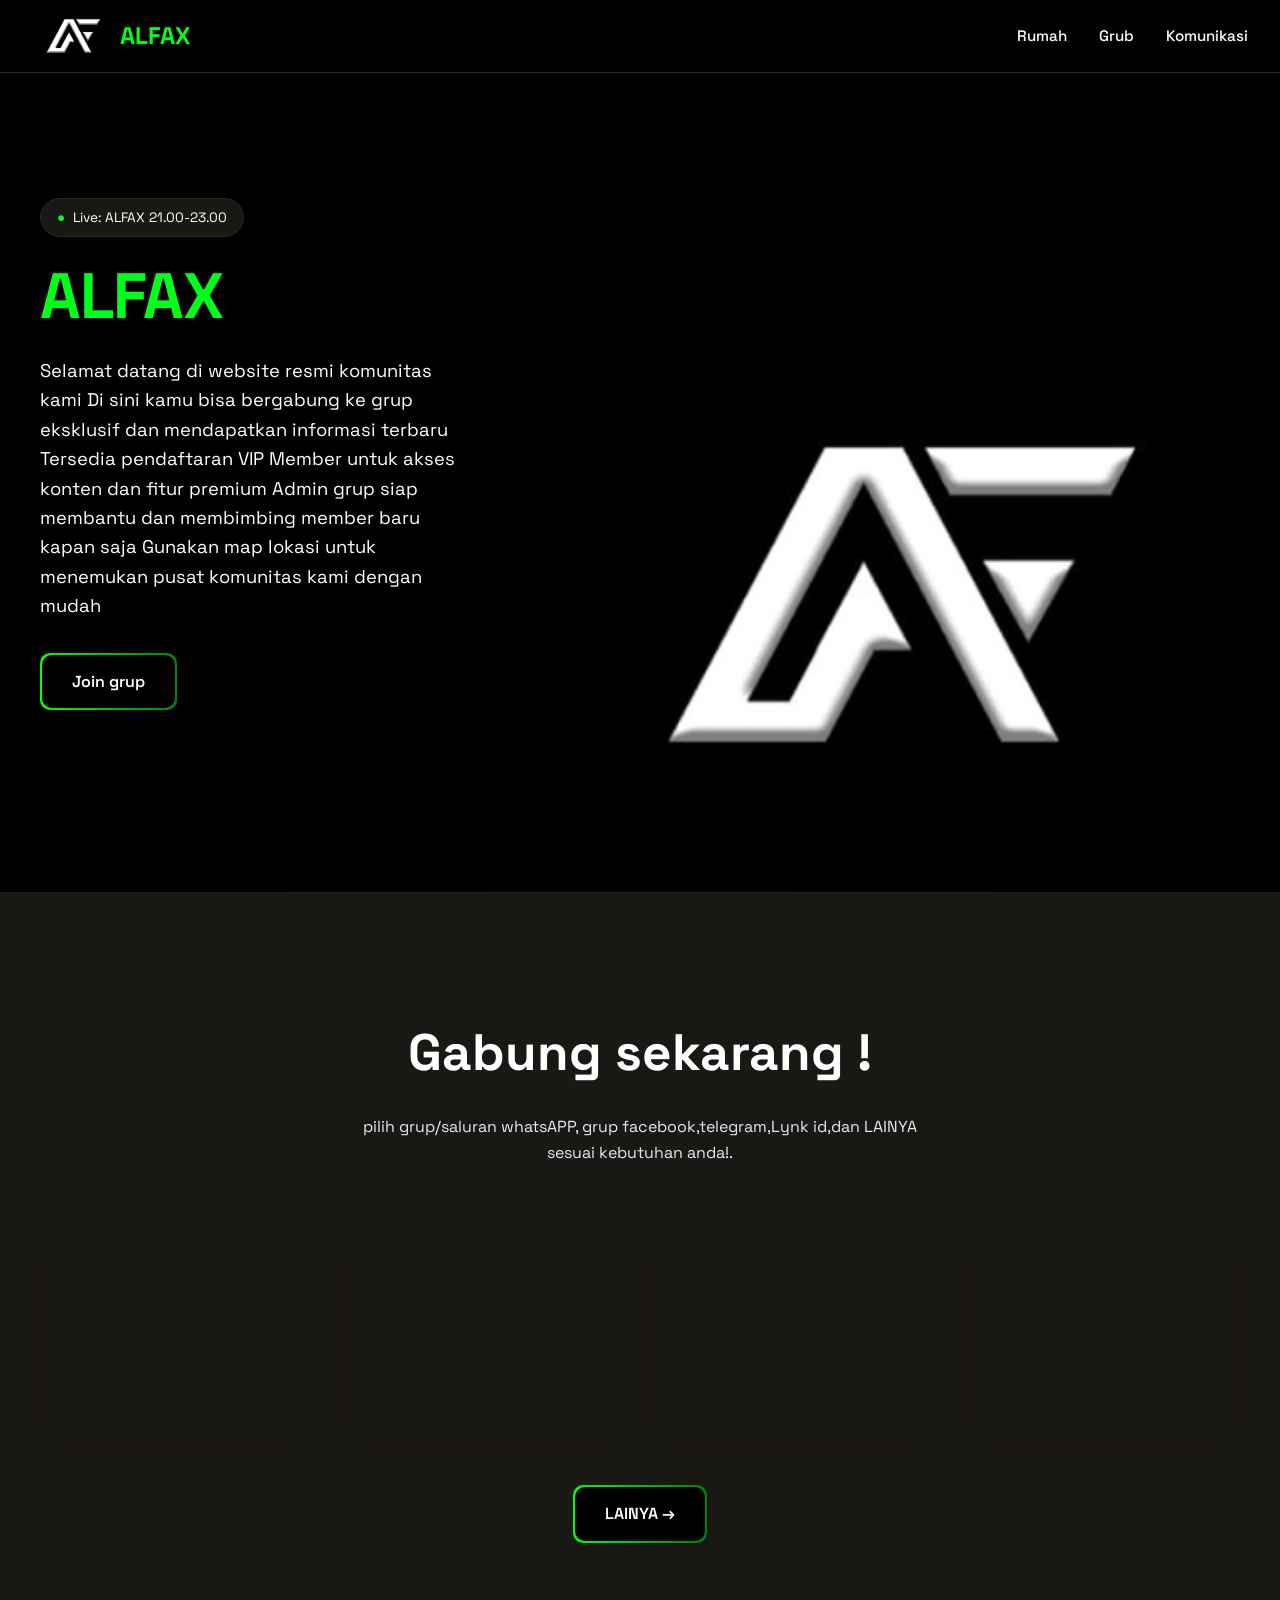
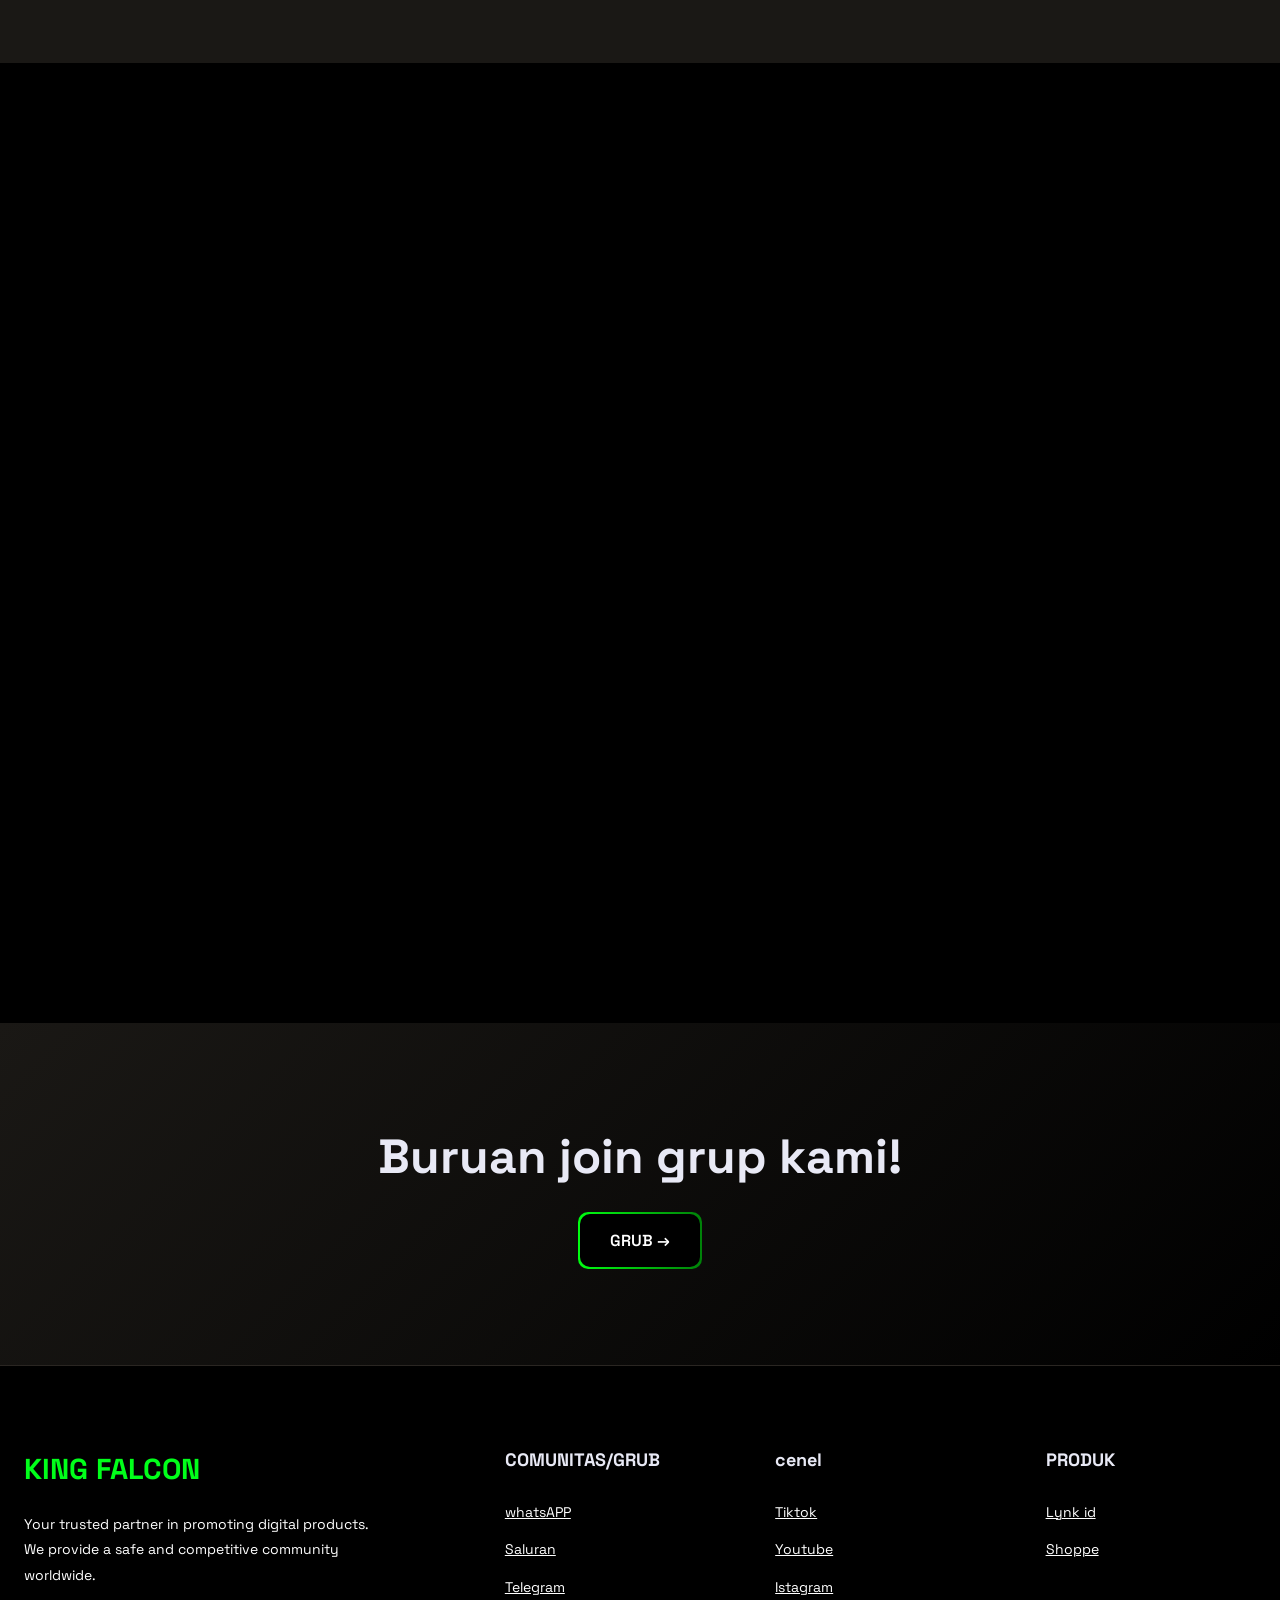
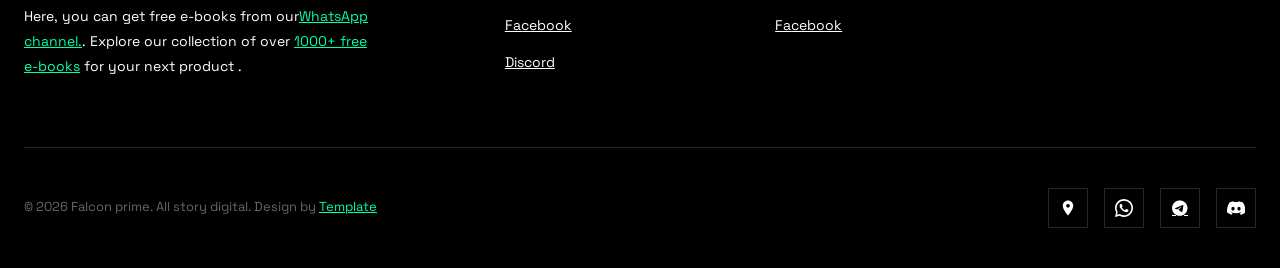
<file: index.html>
<!DOCTYPE html>
<html lang="en">
<head>
  <meta charset="UTF-8">
  <meta name="viewport" content="width=device-width, initial-scale=1.0">
  <title>ALFAX</title>
  <link rel="stylesheet" href="https://cdnjs.cloudflare.com/ajax/libs/font-awesome/6.5.0/css/all.min.css">

  <link rel="preconnect" href="https://fonts.googleapis.com">
  <link rel="preconnect" href="https://fonts.gstatic.com" crossorigin>
  <link href="https://fonts.googleapis.com/css2?family=Space+Grotesk:wght@300;400;500;600;700&display=swap" rel="stylesheet">
  <link rel="stylesheet" href="style.css">
  
<!--

TemplateMo 606 String Master

https://templatemo.com/tm-606-string-master

-->
</head>
<body>

  <!-- Navigation -->
  <nav>
    <div class="nav-container">
      <a href="#" class="logo">
        <div class="logo-icon">
    <img src="images/6.jpeg" >
  </div>
        ALFAX
      </a>
       
      <ul class="nav-links">
        <li><a href="#hero">Rumah</a></li>
        <li><a href="#services">Grub</a></li>
        <li><a href="#komunitas">Komunikasi</a></li>
      </ul>
      <a href="#services" class="nav-cta"><span>Start Join Grub</span></a>
      <button id="soundToggle" class="mobile-menu-btn">☰</button>
    </div>
  </nav>

  <!-- Hero Section -->
  <!-- TIP: To enable full-screen hero, uncomment "min-height: 100vh" in the .hero CSS -->
  <section class="hero" id="hero">
    <div class="hero-container">
      <div class="hero-content">
        <div class="hero-badge">
          <span>●</span> Live: ALFAX 21.00-23.00
        </div>
        <h1><span class="highlight"> ALFAX</span> </h1>
        <p class="hero-description">
   Selamat datang di website resmi komunitas kami
Di sini kamu bisa bergabung ke grup eksklusif dan mendapatkan informasi terbaru
Tersedia pendaftaran VIP Member untuk akses konten dan fitur premium
Admin grup siap membantu dan membimbing member baru kapan saja
Gunakan map lokasi untuk menemukan pusat komunitas kami dengan mudah

  
        </p>
        <div class="hero-buttons">
          <a href="#services" class="btn-secondary">
            Join grup
          </a>
        </div>
        <div class="hero-stats">
          <div class="stat">
            <div class="stat-value"></div>
            <div class="stat-label"></div>
          </div>
          <div class="stat">
            <div class="stat-value"></div>
            <div class="stat-label"></div>
          </div>
          <div class="stat">
            <div class="stat-value"></div>
            <div class="stat-label"></div>
          </div>
        </div>
      </div>

      <!-- logo  -->
      
    <div class="logo-wrapper">
  <div class="logo-circle">
    <img src="images/6.jpeg" alt="Logo">
  </div>
</div>


  </section>

      <!-- Services Section -->
    <section class="services" id="services">
        <div class="container">
            <div class="section-header">
                <h2 class="section-title">Gabung sekarang !</h2>
                <p class="section-desc">pilih grup/saluran whatsAPP, grup facebook,telegram,Lynk id,dan LAINYA sesuai kebutuhan anda!.</p>
              </div>


<div class="card-wrapper">

  <div class="card">
    <a href="lainya.html?menu=a">
      <div class="card-content">
        <i class="fab fa-whatsapp"></i>
        <h3>WhatsApp</h3>
        <p>Gabung grup & saluan WhatsApp</p>
      </div>
    </a>
  </div>

  <div class="card">
    <a href="lainya.html?menu=b" >
      <div class="card-content">
        <i class="fab fa-facebook-f"></i>
        <h3>Facebook</h3>
        <p>Promosi produk digital</p>
      </div>
    </a>
  </div>

  <div class="card">
    <a href="lainya.html?menu=c" >
      <div class="card-content">
        <i class="fab fa-telegram-plane"></i>
        <h3>Telegram</h3>
        <p>Gabung grup Telegram</p>
      </div>
    </a>
  </div>

  <div class="card">
    <a href="lainya.html?menu=d" >
      <div class="card-content">
        <i class="fas fa-link"></i>
        <h3>Lynk ID</h3>
        <p>Lihat semua link</p>
      </div>
    </a>
  </div>

</div>
            


</div>

       <div class="cta-container">
    <a href="lainya.html?menu=e" class="btn-primary">LAINYA →</a>
</div>
      
</section>

  <!-- Testimonials Section -->
  

              <!-- map -->
                 <div class="map_main" id="map_main">
                     <div class="map-responsive">
                        <iframe src="https://www.google.com/maps/embed?pb=!1m17!1m12!1m3!1d3959.0200530906395!2d109.98993!3d-7.123672999999999!2m3!1f0!2f0!3f0!3m2!1i1024!2i768!4f13.1!3m2!1m1!2zN8KwMDcnMjUuMiJTIDEwOcKwNTknMjMuOCJF!5e0!3m2!1sid!2sid!4v1770768249872!5m2!1sid!2sid" width="250" height="500" frameborder="0" style="border:0; width: 100%;" allowfullscreen=""></iframe>
                      </div>
                  </div>

  <!-- CTA Section -->
  <section class="cta" id="komunitas">
    <div class="section-container cta-content">
      <h2>Buruan join grup kami!</h2>
      <a href="#services" class="btn-primary">GRUB →</a>
    </div>
  </section>

 <!-- Footer -->
    <footer class="footer">
        <div class="container">
            <div class="footer-grid">
                <div class="footer-brand">
                    <a href="#" class="logo">KING <span>FALCON</span></a>
                    <p>Your trusted partner in promoting digital products. We provide a safe and competitive community worldwide.</p>
                    <p style="margin-top: 16px;">Here, you can get free e-books from our<a href="https://whatsapp.com/channel/0029VbC5rMU8V0tkrVbQMV39" target="_blank" rel="noopener" style="color: var(--gold-light);">WhatsApp channel.</a>. Explore our collection of over  <a href="https://whatsapp.com/channel/0029VbC5rMU8V0tkrVbQMV39" style="color: var(--gold-light);">1000+ free e-books</a> for your next product .</p>
                </div>
                <div class="footer-col" >
                    <h4 class="footer-title">COMUNITAS/GRUB</h4>
                   <ul class="footer-links"> 

    <li>
        <a href="https://chat.whatsapp.com/LSkPdoFXT7n2mN4QRKAhbp" target="_blank">
            whatsAPP
        </a>
    </li>

    <li>
        <a href="https://whatsapp.com/channel/0029VbC5rMU8V0tkrVbQMV39" target="_blank">
            Saluran
        </a>
    </li>

    <li>
        <a href="https://t.me/+sE-XW4UMI54yMTU1" target="_blank">
            Telegram
        </a>
    </li>

    <li>
        <a href="https://web.facebook.com/share/g/17uDJnDkF6/" target="_blank">
            Facebook
        </a>
    </li>

    <li>
        <a href="https://youtube.com/@channelmu" target="_blank">
           Discord
        </a>
    </li>
</ul>

                </div>
                <div class="footer-col">
                    <h4 class="footer-title">cenel</h4>
                 <ul class="footer-links">
    <li>
        <a href="https://www.tiktok.com/finansialdigital26" target="_blank">
            Tiktok
        </a>
    </li>

    <li>
        <a href="https://www.youtube.com/@kingfaalconprime" target="_blank">
            Youtube
        </a>
    </li>

    <li>
        <a href="https://www.instagram.com/kingdinoprime2" target="_blank">
            Istagram
        </a>
    </li>

    <li>
        <a href="https://www.facebook.com/kingfalconprime" target="_blank">
            Facebook
        </a>
    </li>


</ul>

                </div>
                <div class="footer-col">
                    <h4 class="footer-title">PRODUK</h4>
                   <ul class="footer-links">
    <li>
        <a href="https://lynk.id/allstorynestdigital" target="_blank">
            Lynk id
        </a>
    </li>

    <li>
        <a href="https://shopee.co.id/zalfaasyifatuhaifa" target="_blank">
           Shoppe
        </a>
    </li>
</ul>

                </div>
            </div>
            <div class="footer-bottom">
                <p class="footer-copy">&copy; 2026 Falcon prime. All story digital. Design by <a href="https://templatemo.com" target="_blank" style="color: var(--gold-light);">Template</a></p>
                <div class="footer-socials">
                    <!-- Google Maps -->
<!-- Google Maps (tetap) -->
<a href="https://maps.app.goo.gl/8mL3T69eai3Khaua7" target="_blank" class="social-link">
    <svg width="18" height="18" viewBox="0 0 24 24" fill="currentColor">
        <path d="M12 2C8.13 2 5 5.13 5 9c0 5.25 7 13 7 13s7-7.75 7-13c0-3.87-3.13-7-7-7zm0 9.5c-1.38 0-2.5-1.12-2.5-2.5S10.62 6.5 12 6.5s2.5 1.12 2.5 2.5S13.38 11.5 12 11.5z"/>
    </svg>
</a>

<!-- WhatsApp -->

<a href="https://wa.me/6281573837213" target="_blank" class="social-link">
    <svg width="18" height="18" viewBox="0 0 24 24" fill="currentColor">
        <path d="M20.52 3.48A11.86 11.86 0 0012 .01C5.37.01 0 5.38 0 12c0 2.11.55 4.08 1.5 5.78L0 24l6.3-1.65A11.94 11.94 0 0012 24c6.63 0 12-5.38 12-12 0-3.18-1.24-6.18-3.48-8.52zM12 21.8c-1.88 0-3.69-.5-5.25-1.45l-.38-.23-3.72.97.99-3.62-.25-.37A9.767 9.767 0 012.2 12c0-5.38 4.42-9.8 9.8-9.8 2.61 0 5.06 1.02 6.92 2.88 1.86 1.86 2.88 4.31 2.88 6.92 0 5.38-4.42 9.8-9.8 9.8zm5.33-7.54c-.29-.15-1.72-.85-1.99-.95-.27-.1-.47-.15-.67.15-.19.29-.74.95-.91 1.15-.18.19-.35.21-.64.07-.29-.15-1.22-.45-2.32-1.43-.86-.76-1.41-1.7-1.57-1.98-.16-.28-.02-.43.12-.57.13-.13.29-.35.44-.52.15-.17.19-.28.29-.45.09-.17.05-.32-.02-.44-.08-.13-.66-1.6-.9-2.19-.24-.58-.48-.5-.66-.51l-.57-.01c-.19 0-.5.07-.77.37s-1.01 1.01-1.01 2.46c0 1.44 1.03 2.83 1.17 3.02.14.19 2.03 3.11 4.92 4.36.69.3 1.23.46 1.65.59.71.22 1.36.19 1.87.12.57-.08 1.77-.72 2.03-1.41.27-.69.27-1.29.19-1.41-.07-.12-.27-.19-.56-.34z"/>
    </svg>
</a>


<!-- Telegram -->

            <a href="https://t.me/+sE-XW4UMI54yMTU1" target="_blank" class="social-link">
                <i class="fab fa-telegram-plane" width="20" height="20" viewBox="0 0 24 24" fill="currentColor">
        </i>
            </a>
        

<!-- Discord -->
<a href="https://discord.gg/kingdinoprime" target="_blank" class="social-link">
    <svg width="18" height="18" viewBox="0 0 24 24" fill="currentColor">
        <path d="M20.317 4.369a19.791 19.791 0 00-4.885-1.515.074.074 0 00-.08.037c-.211.375-.444.864-.608 1.25-1.844-.277-3.68-.277-5.486 0-.164-.396-.405-.874-.617-1.25a.077.077 0 00-.08-.037 19.736 19.736 0 00-4.885 1.515.069.069 0 00-.032.027C.533 9.045-.319 13.553.066 18.002a.082.082 0 00.031.056 19.9 19.9 0 006.092 3.098.076.076 0 00.084-.027c.471-.647.888-1.33 1.242-2.048a.076.076 0 00-.041-.106 13.728 13.728 0 01-1.957-.927.076.076 0 01-.007-.127c.131-.098.262-.197.389-.299a.074.074 0 01.077-.01c4.087 1.868 8.517 1.868 12.548 0a.073.073 0 01.079.009c.127.102.258.201.389.299a.076.076 0 01-.006.127c-.606.36-1.233.683-1.875.967a.076.076 0 00-.038.107c.36.719.778 1.402 1.25 2.05a.076.076 0 00.084.028 19.886 19.886 0 006.093-3.098.077.077 0 00.031-.056c.488-5.177-.559-9.647-3.548-13.606a.061.061 0 00-.031-.028zM8.02 15.331c-1.182 0-2.15-1.085-2.15-2.419 0-1.333.955-2.418 2.15-2.418 1.205 0 2.17 1.093 2.15 2.418 0 1.334-.955 2.419-2.15 2.419zm7.974 0c-1.182 0-2.15-1.085-2.15-2.419 0-1.333.955-2.418 2.15-2.418 1.205 0 2.17 1.093 2.15 2.418 0 1.334-.945 2.419-2.15 2.419z"/>
    </svg>
</a>

                </div>
            </div>
        </div>
    </footer>

  <!-- Default Statcounter code for king falcon prime
https://alfxperson057.github.io/king-falcon-prime/ -->
<script type="text/javascript">
var sc_project=13204720; 
var sc_invisible=1; 
var sc_security="fe599e5f"; 
</script>
<script type="text/javascript"
src="https://www.statcounter.com/counter/counter.js" async></script>
<noscript><div class="statcounter"><a title="Web Analytics Made Easy -
Statcounter" href="https://statcounter.com/" target="_blank"><img
class="statcounter" src="https://c.statcounter.com/13204720/0/fe599e5f/1/"
alt="Web Analytics Made Easy - Statcounter"
referrerPolicy="no-referrer-when-downgrade"></a></div></noscript>
<!-- End of Statcounter Code -->
  

<script src="secrip.js"></script>
</body>

</html>
</file>
<file: style.css>
@charset "utf-8";

/* ========================================
   KING FALCON PRIME - MAIN STYLESHEET
   Template based on TemplateMo 606 String Master
   Cleaned & Optimized CSS
======================================== */

/* ========================================
   1. ROOT VARIABLES & RESET
======================================== */
* {
    margin: 0;
    padding: 0;
    box-sizing: border-box;
}

:root {
    --bg-dark: #000000;
    --bg-card: #1A1815;
    --bg-card-hover: #252119;
    --text-primary: #e8e9f5;
    --text-judul: #ffffff;
    --text-secondary: #ffffff;
    --text-muted: #6B6560;
    --border-color: #2A2622;
    --gold-primary: #00ff1a;   /* hijau terang utama */
    --gold-light: #00ffaa;     /* hijau glow */
    --gold-dark: #00cc00;      /* hijau gelap */
    --biru: #00ff1a;           /* ganti semua biru jadi hijau */
    --success: #4a677c;
    --danger: #8B3A3A;
}

html {
    scroll-behavior: smooth;
}

body {
    font-family: 'Space Grotesk', sans-serif;
    background: var(--bg-dark);
    color: var(--text-primary);
    line-height: 1.6;
}

/* ========================================
   2. NAVIGATION STYLES
======================================== */
nav {
    position: fixed;
    top: 0;
    left: 0;
    right: 0;
    z-index: 1000;
    background: rgba(0, 0, 0, 0.9);
    backdrop-filter: blur(20px);
    border-bottom: 1px solid var(--border-color);
}

.nav-container {
    max-width: 1280px;
    margin: 0 auto;
    padding: 1rem 2rem;
    display: flex;
    justify-content: space-between;
    align-items: center;
}

.logo {
    font-size: 1.5rem;
    font-weight: 700;
    color: var(--biru);
    text-decoration: none;
    display: flex;
    align-items: center;
    gap: 0.5rem;
}

.logo-icon {
    width: 80px;
    height: 40px;
    aspect-ratio: 1 / 1;
    border-radius: 8px;
    display: flex;
    align-items: center;
    justify-content: center;
    overflow: hidden;
}



.logo-circle {
    width: 700px;
    height: auto;
    aspect-ratio: 1 / 1;
    border-radius: 0;
    overflow: hidden;
    animation: float 4s ease-in-out infinite;
}

.logo-icon img {
    width: 100%;
    height: auto;
    object-fit: cover;
}

.nav-links {
    display: flex;
    gap: 2rem;
    list-style: none;
}

.nav-links a {
    color: var(--text-secondary);
    text-decoration: none;
    font-size: 0.95rem;
    font-weight: 500;
    transition: color 0.2s;
}

.nav-links a:hover {
    color: var(--gold-primary);
}

.nav-cta {
    background: var(--gold-primary);
    color: var(--bg-dark);
    padding: 0.6rem 1.5rem;
    border-radius: 8px;
    text-decoration: none;
    font-weight: 600;
    font-size: 0.9rem;
    transition: all 0.2s;
}

.nav-cta:hover {
    background: var(--gold-light);
    transform: translateY(-1px);
}

.mobile-menu-btn {
    display: none;
    background: none;
    border: none;
    color: var(--biru);
    font-size: 1.5rem;
    cursor: pointer;
}

/* ========================================
   3. HERO SECTION & LOGO
======================================== */
.hero {
    display: flex;
    align-items: center;
    padding: 8rem 2rem 4rem;
    position: relative;
    overflow: hidden;
}

.hero-container {
    max-width: 1200px;
    margin: 0 auto;
    display: grid;
    grid-template-columns: 1fr 1fr;
    gap: 4rem;
    align-items: center;
}

.hero-content {
    position: relative;
    z-index: 1;
}

.hero-badge {
    display: inline-flex;
    align-items: center;
    gap: 0.5rem;
    background: var(--bg-card);
    border: 1px solid var(--border-color);
    padding: 0.5rem 1rem;
    border-radius: 100px;
    font-size: 0.85rem;
    color: var(--text-secondary);
    margin-bottom: 1.5rem;
}

.hero-badge span {
    color: var(--gold-primary);
}

.hero h1 {
    font-size: clamp(2.5rem, 5vw, 4rem);
    font-weight: 700;
    line-height: 1.1;
    margin-bottom: 1.5rem;
    letter-spacing: -0.02em;
    color: var(--text-judul);
}

.hero h1 .highlight {
    color: var(--gold-primary);
}

.hero-description {
    font-size: 1.15rem;
    color: var(--text-secondary);
    margin-bottom: 2rem;
    max-width: 480px;
}

.hero-buttons {
    display: flex;
    gap: 1rem;
    margin-bottom: 3rem;
}

/* LOGO ANIMASI */
.logo-wrapper {
    display: flex;
    justify-content: center;
    align-items: center;
}

.logo-circle {
    width: 700px;
    height: auto;
    aspect-ratio: 1 / 1;
    border-radius: 0;
    overflow: hidden;
    animation: float 4s ease-in-out infinite;
}

.logo-circle img {
    width: 100%;
    height: auto;
    object-fit: cover;
}


@keyframes float {
    0% { transform: translateY(0px); }
    50% { transform: translateY(-15px); }
    100% { transform: translateY(0px); }
}

/* ========================================
   4. BUTTON STYLES
======================================== */
.btn-primary,
.btn-secondary {
    padding: 1rem 2rem;
    border-radius: 10px;
    text-decoration: none;
    font-weight: 600;
    display: inline-flex;
    align-items: center;
    gap: 0.5rem;
    transition: all 0.2s;
}

.btn-primary {
    background: var(--gold-primary);
    color: var(--bg-dark);
}

.btn-primary:hover {
    background: var(--gold-light);
    transform: translateY(-2px);
}

.btn-secondary {
    background: transparent;
    color: var(--text-primary);
    border: 1px solid var(--border-color);
}

.btn-secondary:hover {
    border-color: var(--text-secondary);
    background: var(--bg-card);
}

/* ========================================
   5. SERVICES SECTION (GRUP KARTU)
======================================== */
.services {
    background: var(--bg-card);
    padding: 120px 0;
    position: relative;
}

.services::before {
    content: '';
    position: absolute;
    top: 0;
    left: 0;
    right: 0;
    height: 1px;
    background: linear-gradient(90deg, transparent, var(--border-color), transparent);
}

.container {
    max-width: 1280px;
    margin: 0 auto;
    padding: 0 24px;
}

.section-header {
    text-align: center;
    max-width: 600px;
    margin: 0 auto 80px;
}

.section-label {
    font-size: 12px;
    text-transform: uppercase;
    letter-spacing: 0.2em;
    color: var(--gold-primary);
    margin-bottom: 16px;
}

.section-title {
    font-size: clamp(36px, 4vw, 52px);
    color: var(--text-judul);
    margin-bottom: 20px;
}


/* =========================
   CARD GRID (KHUSUS)
========================= */

/* WRAPPER CARD */
.card-wrapper {
  display: flex;
  flex-wrap: wrap;
  gap: 20px;
  justify-content: center;
  margin-top: 40px;
}

/* CARD */
.card {
  position: relative;
  width: calc(25% - 20px); /* 4 kolom PC */
  min-height: 200px;
  padding: 20px;
  border-radius: 15px;
  text-align: center;
  background: rgba(0, 0, 0, 0.7);
  backdrop-filter: blur(10px);
  overflow: hidden;
  transition: 0.3s;
}

/* RESPONSIVE TABLET / HP */
@media (max-width: 768px) {
  .card {
    width: calc(50% - 20px); /* 2 kolom */
  }
}

/* RESPONSIVE HP KECIL */
@media (max-width: 480px) {
  .card {
    width: 100%; /* 1 kolom */
  }
}

/* BORDER CAHAYA */
.card::before {
  content: "";
  position: absolute;
  inset: -2px;
  border-radius: 15px;
  background: linear-gradient(270deg, #00ff08, transparent, #00ff11);
  background-size: 400% 400%;
  animation: neonMove 6s linear infinite;
  z-index: 0;
}

/* DALAM CARD */
.card::after {
  content: "";
  position: absolute;
  inset: 2px;
  background: #111;
  border-radius: 15px;
  z-index: 1;
}

/* ANIMASI BORDER */
@keyframes neonMove {
  0% { background-position: 0% }
  50% { background-position: 100% }
  100% { background-position: 0% }
}

/* ISI */
.card-content {
  position: relative;
  z-index: 2;
}

/* ICON */
.card i {
  width: 80px;              /* 🔥 ukuran tetap */
  height: 80px;             /* harus sama */
  display: flex;
  align-items: center;
  justify-content: center;

  font-size: 30px;
  color: #ffffff;

  background: rgba(0,255,100,0.1);
  border-radius: 50%;       /* bulat */
  margin: 0 auto 10px;

  transition: 0.3s;
}

.card:hover i {
  transform: scale(1.1);
  color: #00ffaa;
}

/* TEXT */
.card h3 {
  color: #00ff1a;
  margin-top: 10px;
}

.card p {
  color: white;
  font-size: 14px;
}

/* HOVER */
.card:hover {
  transform: translateY(-5px);
  box-shadow: 0 0 25px #04ff00;
}

/* LINK FULL CARD */
.card a {
  text-decoration: none;
  color: inherit;
  display: block;
}

/* CTA CONTAINER */
.cta-container {
    text-align: center;
    margin-top: 40px;
}

.cta-kembali {
  position: fixed;
  bottom: 20px;
  right: 20px;
  left: auto;
  transform: none;
}

/* ========================================
   6. MAP SECTION
======================================== */
.map_main {
    padding: 120px 0;
}

.map-responsive {
    position: relative;
    padding-bottom: 56.25%; /* 16:9 aspect ratio */
    height: 0;
    overflow: hidden;
}

.map-responsive iframe {
    position: absolute;
    top: 0;
    left: 0;
    width: 100%;
    height: 100%;
    border: 0;
}

/* ========================================
   7. CTA SECTION (Call To Action)
======================================== */
.cta {
    padding: 6rem 2rem;
    background: linear-gradient(135deg, var(--bg-card) 0%, var(--bg-dark) 100%);
    text-align: center;
}

.cta-content h2 {
    font-size: clamp(2rem, 4vw, 3rem);
    font-weight: 700;
    margin-bottom: 1rem;
}

/* ========================================
   8. FOOTER STYLES
======================================== */
.footer {
    background: var(--bg-dark);
    padding: 80px 0 40px;
    border-top: 1px solid var(--border-color);
}

.footer-grid {
    display: grid;
    grid-template-columns: 2fr 1fr 1fr 1fr;
    gap: 60px;
    margin-bottom: 60px;
}

.footer-brand .logo {
    margin-bottom: 20px;
    font-size: 1.8rem;
}

.footer-brand p {
    font-size: 14px;
    color: var(--text-secondary);
    line-height: 1.8;
    max-width: 360px;
}

.footer-title {
    font-size: 18px;
    color: var(--text-primary);
    margin-bottom: 24px;
}

.footer-links {
    list-style: none;
}

.footer-links li {
    margin-bottom: 12px;
}

.footer-links a {
    font-size: 14px;
    color: var(--text-secondary);
    transition: all 0.3s ease;
}

.footer-links a:hover {
    color: var(--gold-light);
    padding-left: 8px;
}

.footer-bottom {
    display: flex;
    align-items: center;
    justify-content: space-between;
    padding-top: 40px;
    border-top: 1px solid var(--border-color);
}

.footer-copy {
    font-size: 13px;
    color: var(--text-muted);
}

.footer-socials {
    display: flex;
    gap: 16px;
}

.social-link {
    width: 40px;
    height: 40px;
    display: flex;
    align-items: center;
    justify-content: center;
    border: 1px solid var(--border-color);
    color: var(--text-secondary);
    font-size: 16px;
    transition: all 0.3s ease;
}

.social-link:hover {
    border-color: var(--gold-primary);
    color: var(--gold-light);
    background: rgba(11, 25, 184, 0.1);
}

/* ========================================
   9. RESPONSIVE DESIGN
======================================== */
@media (max-width: 1024px) {
    .hero-container {
        grid-template-columns: 1fr;
        text-align: center;
        gap: 2rem;
    }
    
    /* ✅ HERO LOGO DI ATAS */
    .logo-wrapper {
        order: -1;
        margin-bottom: 2rem;
    }
    
    .logo-circle {
        width: 300px;
        border-radius: 90%;
    }
    
    .services-grid {
        grid-template-columns: repeat(2, 1fr);
    }
    
    .footer-grid {
        grid-template-columns: 1fr 1fr;
    }
}

/* Mobile Menu */
@media (max-width: 880px) {
    .nav-links,
    .nav-cta {
        display: none;
    }
    
    .mobile-menu-btn {
        display: block;
    }
}

@media (max-width: 768px) {
    .logo-wrapper {
        order: -1;
        margin-bottom: 3rem;
    }
    
    .logo-circle {
        width: 250px;
        border-radius: 100%;
    }
    
    .services-grid {
        grid-template-columns: repeat(2, 1fr);
        gap: 15px;
    }
    
    section {
        padding: 80px 0;
    }
    
    .hero {
        padding: 6rem 1rem 3rem;
    }
}

@media (max-width: 600px) {
    .services-grid {
        grid-template-columns: 1fr;
    }
    
    .footer-grid {
        grid-template-columns: 1fr;
        gap: 40px;
    }
    
    .footer-bottom {
        flex-direction: column;
        gap: 20px;
        text-align: center;
    }
    
    .nav-container {
        padding: 1rem;
    }
}

@media (max-width: 480px) {
    .logo-circle {
        width: 200px;
    }
}


/* =========================
   BUTTON NEON STYLE
========================= */

.btn-primary,
.btn-secondary,
.nav-cta {
  position: relative;
  background: #000;
  color: #fff !important;
  border-radius: 10px;
  overflow: hidden;
  z-index: 1;
  border: none;
}

/* efek border neon */
.btn-primary::before,
.btn-secondary::before,
.nav-cta::before {
  content: "";
  position: absolute;
  inset: -2px;
  border-radius: 10px;
  background: linear-gradient(270deg, #00ff08, transparent, #00ff11);
  background-size: 400% 400%;
  animation: neonMove 6s linear infinite;
  z-index: -1;
}

/* isi dalam */
.btn-primary::after,
.btn-secondary::after,
.nav-cta::after {
  content: "";
  position: absolute;
  inset: 2px;
  background: #000;
  border-radius: 10px;
  z-index: -1;
}

/* hover efek */
.btn-primary:hover,
.btn-secondary:hover,
.nav-cta:hover {
  transform: translateY(-3px);
  box-shadow: 0 0 20px #00ff00;
}


/* =========================
   MOBILE MENU ACTIVE
========================= */


 @media (max-width: 880px) {

  .nav-links {
    position: absolute;
    top: 70px;
    right: 20px;   /* 🔥 pindah ke kanan */
    left: auto;    /* penting biar gak ke tengah */

    width: 250px;  /* ukuran menu */
    background: #0a0e08;
    border-radius: 12px;
    padding: 20px;

    flex-direction: column;
    gap: 15px;

    display: none;

    /* animasi */
    opacity: 0;
    transform: translateY(-10px);
    transition: 0.3s;
  }

  .nav-links.active {
    display: flex;
    opacity: 1;
    transform: translateY(0);
  }

}

  .nav-cta {
    position: absolute;
    left: 50%;
    transform: translateX(-50%);
    display: none;
    margin-top: 10px;
  }

  .nav-cta.active {
    display: inline-block;
  }



/* ========================================
   END OF STYLESHEET
======================================== */
</file>
